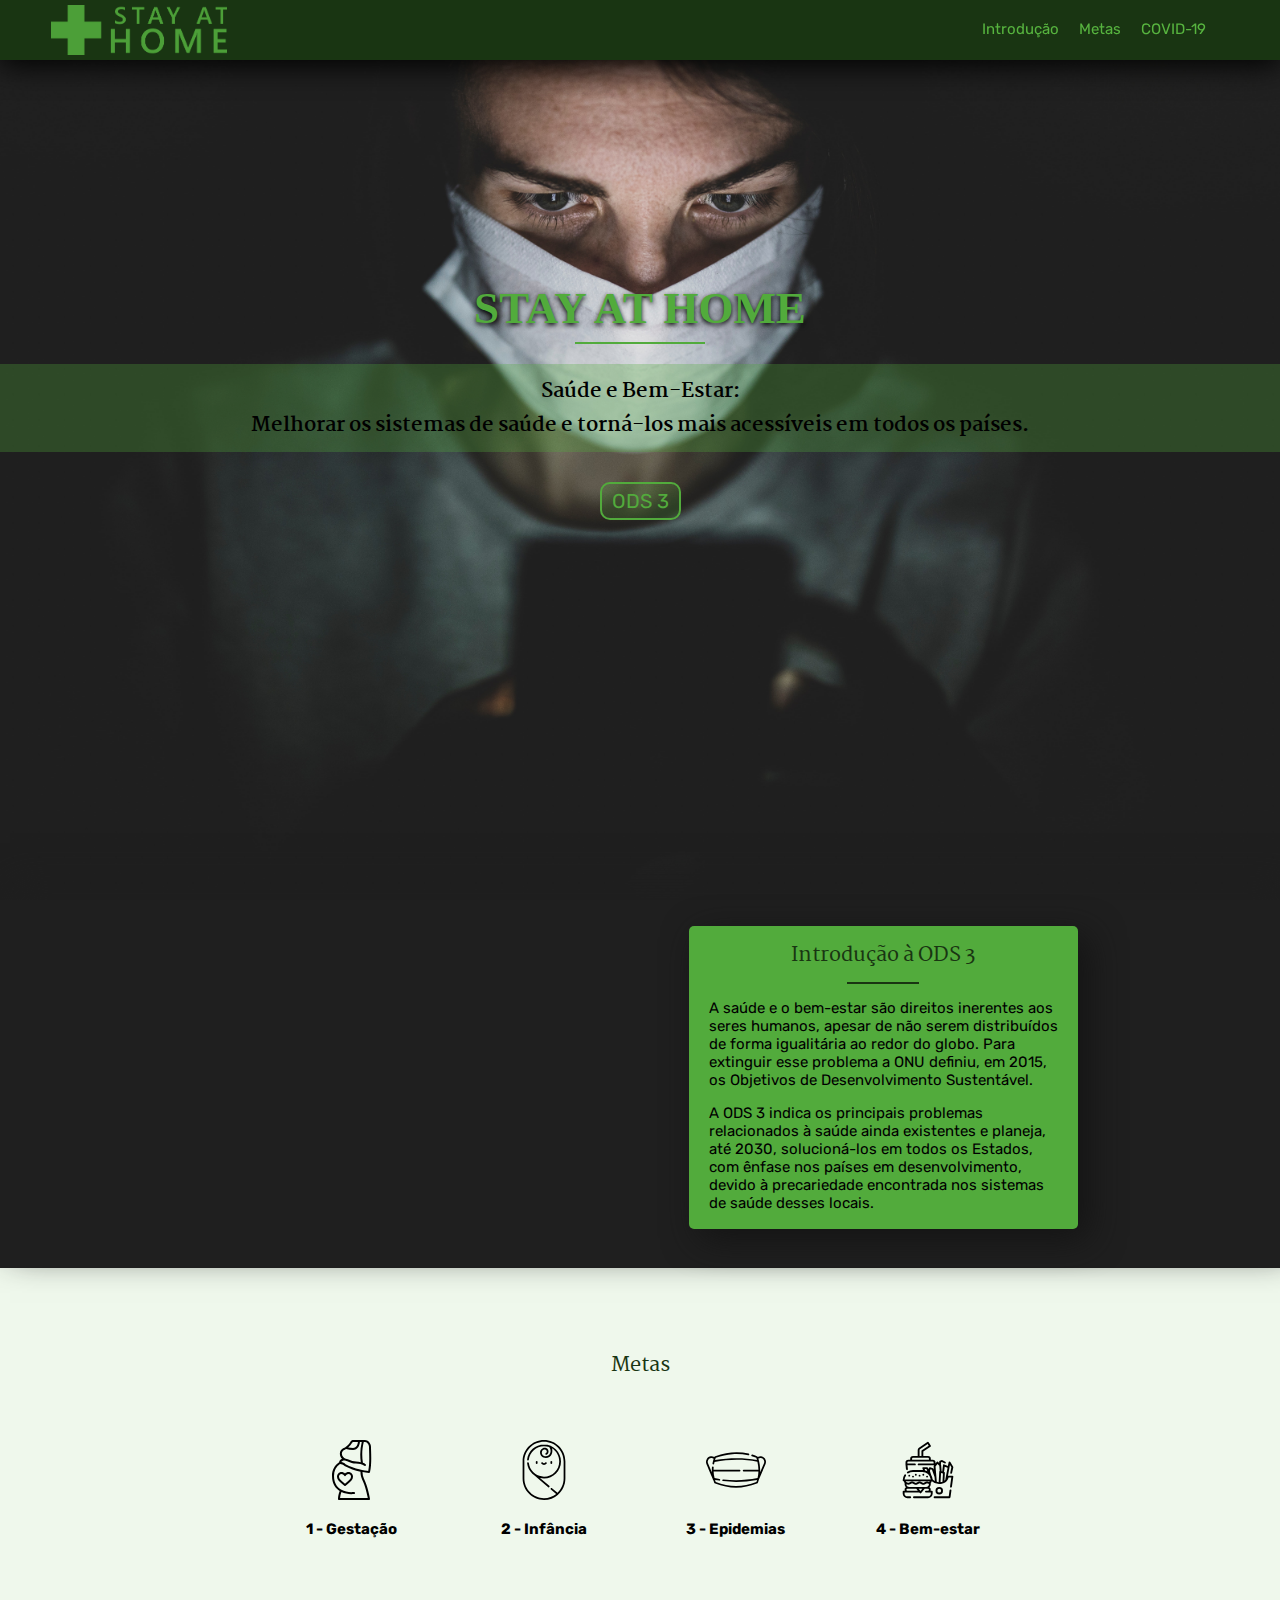
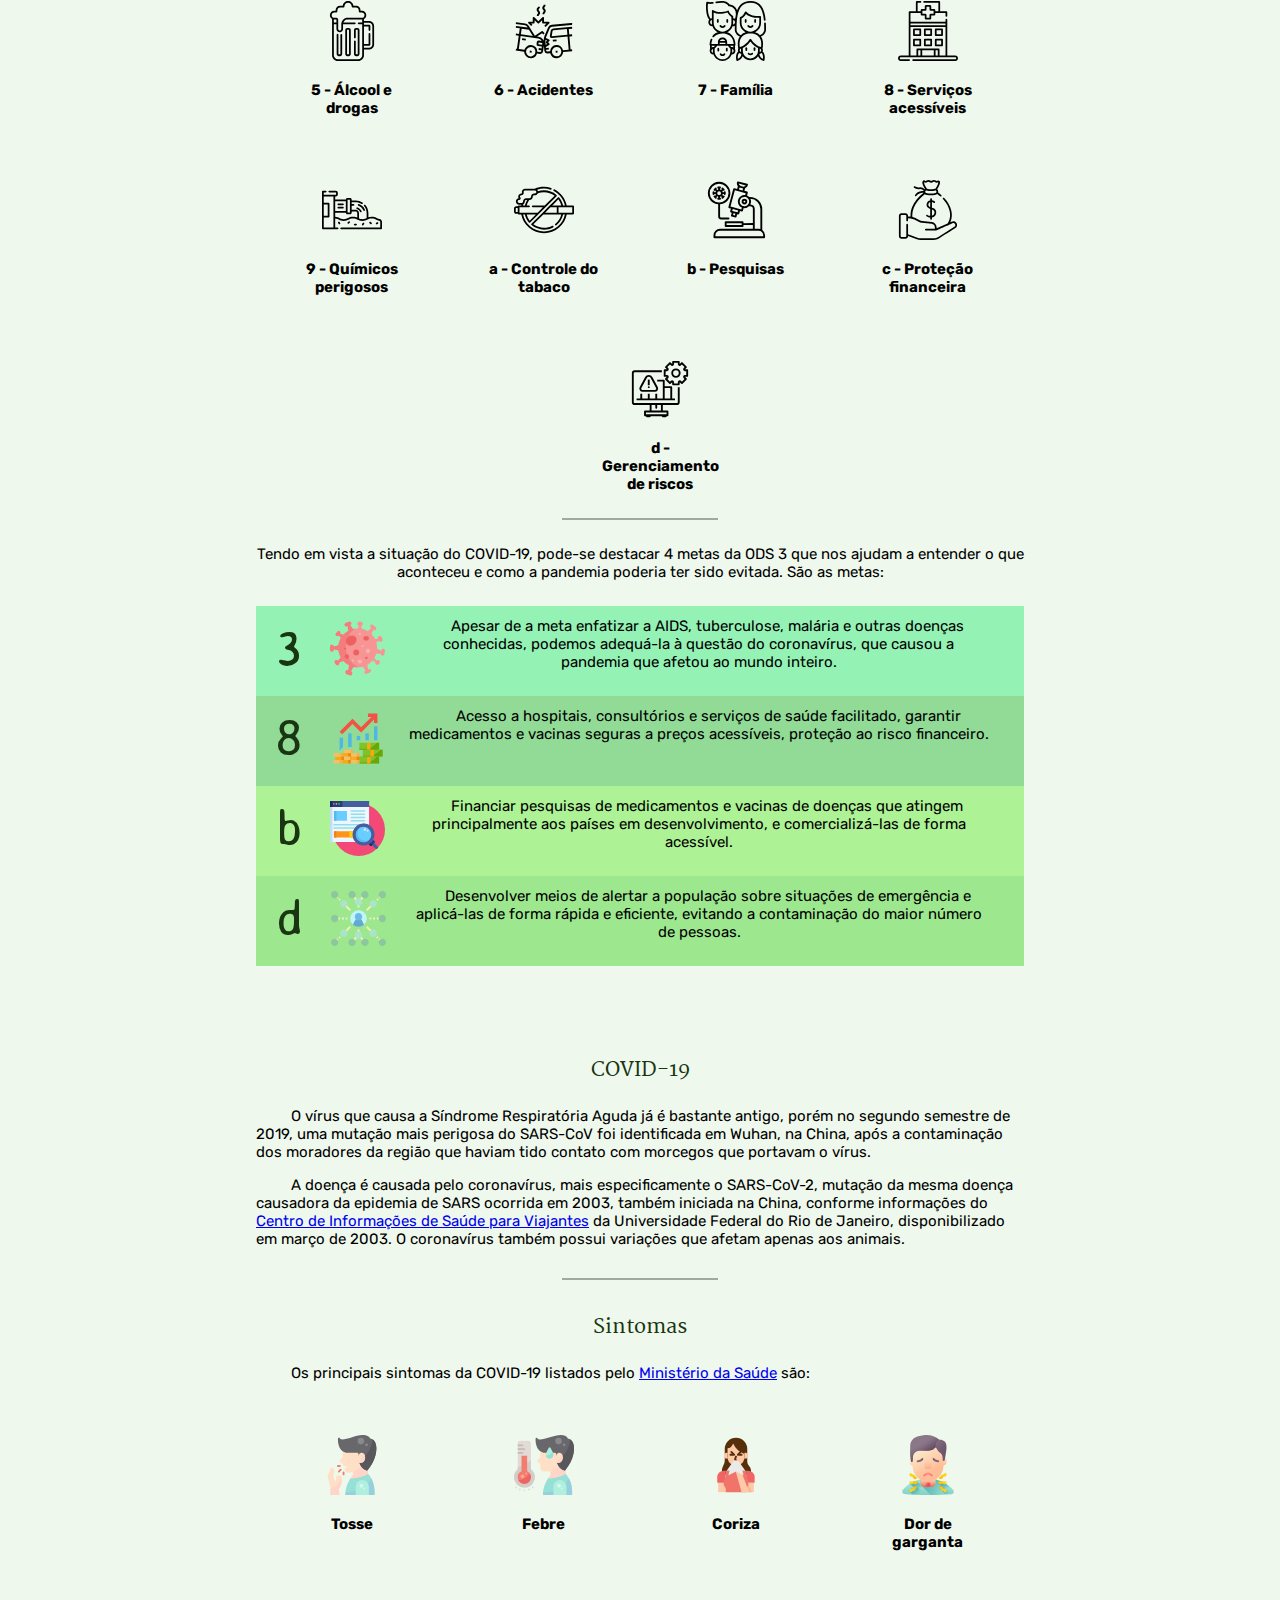
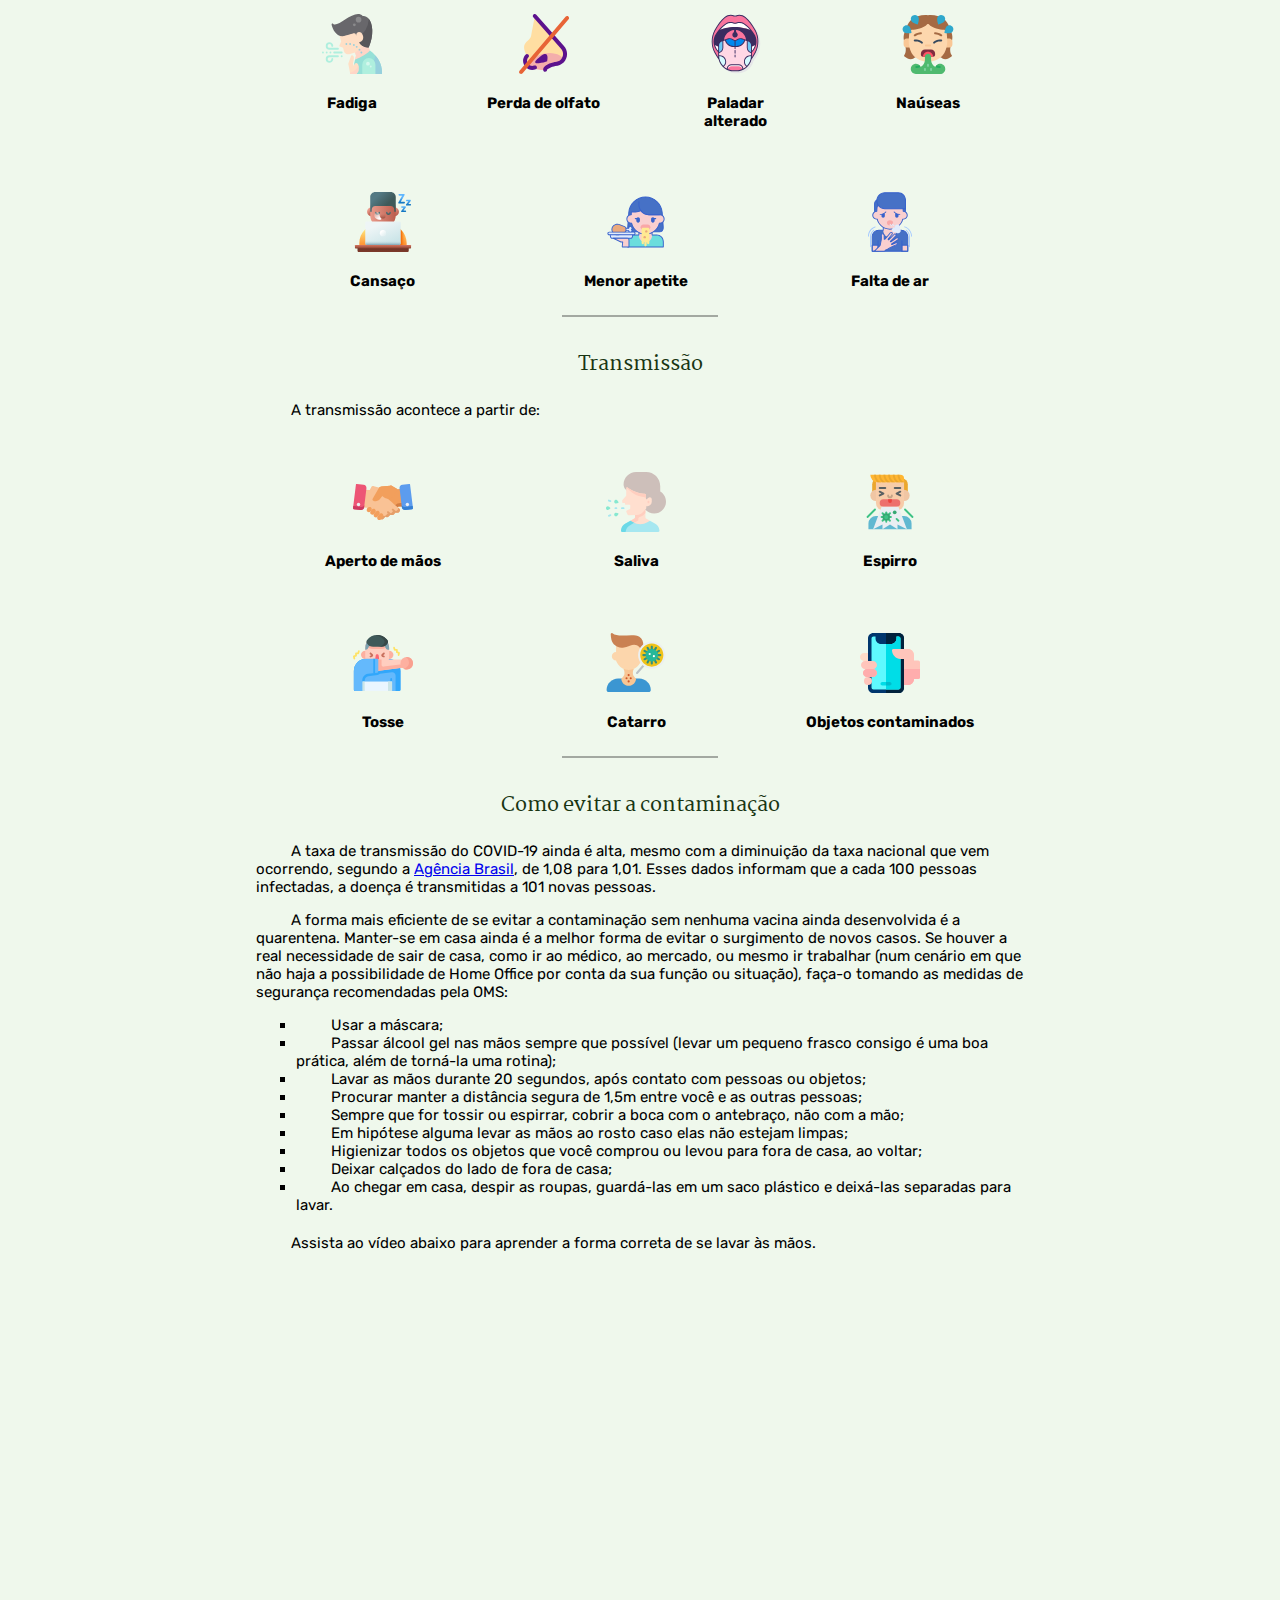
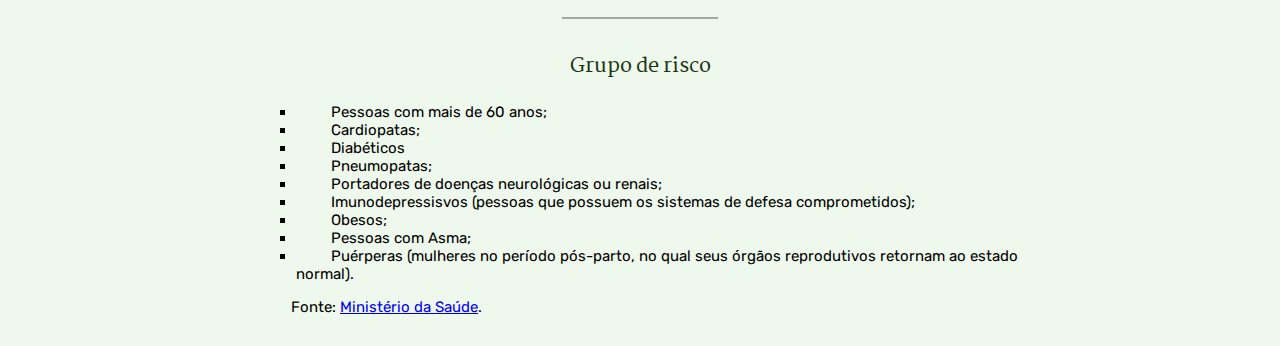
<file: index.html>
<html>
    <head>
        <meta charset="utf-8" />
        <link rel="stylesheet" href="style.css" />
        <title>MPS - Stay at Home</title>
        <meta name="viewport" content="width=device-width, initial-scale=1.0" />

    <!-- Favicon -->

        <link rel="apple-touch-icon" sizes="57x57" href="img/favicon/apple-icon-57x57.png">
        <link rel="apple-touch-icon" sizes="60x60" href="img/favicon/apple-icon-60x60.png">
        <link rel="apple-touch-icon" sizes="72x72" href="img/favicon/apple-icon-72x72.png">
        <link rel="apple-touch-icon" sizes="76x76" href="img/favicom/apple-icon-76x76.png">
        <link rel="apple-touch-icon" sizes="114x114" href="img/favicom/apple-icon-114x114.png">
        <link rel="apple-touch-icon" sizes="120x120" href="img/favicon/apple-icon-120x120.png">
        <link rel="apple-touch-icon" sizes="144x144" href="img/favicon/apple-icon-144x144.png">
        <link rel="apple-touch-icon" sizes="152x152" href="img/favicon/apple-icon-152x152.png">
        <link rel="apple-touch-icon" sizes="180x180" href="img/favicon/apple-icon-180x180.png">
        <link rel="icon" type="image/png" sizes="192x192"  href="img/favicon/android-icon-192x192.png">
        <link rel="icon" type="image/png" sizes="32x32" href="img/favicon/favicon-32x32.png">
        <link rel="icon" type="image/png" sizes="96x96" href="img/favicon/favicon-96x96.png">
        <link rel="icon" type="image/png" sizes="16x16" href="img/favicon/favicon-16x16.png">
        <link rel="manifest" href="img/favicon/manifest.json">
        <meta name="msapplication-TileColor" content="#4c9f38">
        <meta name="msapplication-TileImage" content="img/favicon/ms-icon-144x144.png">
        <meta name="theme-color" content="#4c9f38">

    </head>

    <body>

    <!-- Cabeçalho: Logo + Menu -->

        <header>
            <a href="#capa"
                <div id="poslogo" class="sec">
                    <img id="logo" src="img/logo.png" alt="Stay at Home" title="Stay at Home - clique aqui para voltar ao início da página" />
                </div>
            </a>
                <ul id="menu">
                    <li class="lin j"><a class="lin" href="#acao">Introdução</a></li>
                    <li class="lin j"><a class="lin" href="#queb">Metas</a></li>
                    <li class="lin j"><a class="lin" href="#covid19">COVID-19</a></li>
                </ul>
        </header>

    <!-- Tela inicial: Capa + Títulos -->

        <div id="capa">
            <h1 id="titulo">STAY AT HOME</h1>
                <hr id="linhacapa">
            <h2 id="subtitulo">Saúde e Bem-Estar:<br>Melhorar os sistemas de saúde e torná-los mais acessíveis em todos os países. </h2>
            <a id="acao" class="cor" href="https://nacoesunidas.org/pos2015/ods3/" target="_blank" title="Visite a página da ODS 3">ODS 3</a>
        </div>

    <!-- Introdução ODS 3: Vídeo + Intro -->

        <section id="intro" class="secao" style="background-color: #1f1f1f;">
            <div class="coluna dois">
                <iframe width="100%" height="315px" src="https://www.youtube.com/embed/o0UHmANCvTQ" frameborder="0" allow="accelerometer; autoplay; encrypted-media; gyroscope; picture-in-picture" allowfullscreen></iframe>
            </div>
            <div class="coluna dois">
                <div class="caixa">
                    <h3 id="sub">Introdução à ODS 3</h3>
                        <hr id="linhaintro">
                    <div style="text-indent: 0;" class="format">
                        <p>A saúde e o bem-estar são direitos inerentes aos seres humanos, apesar de não serem distribuídos de forma igualitária ao redor do globo. Para extinguir esse problema a ONU definiu, em 2015, os Objetivos de Desenvolvimento Sustentável. </p>
                        <p>A ODS 3 indica os principais problemas relacionados à saúde ainda existentes e planeja, até 2030, solucioná-los em todos os Estados, com ênfase nos países em desenvolvimento, devido à precariedade encontrada nos sistemas de saúde desses locais. </p>
                    </div>
                </div>
            </div>
        </section>

    <!-- Metas: Ícones -->

            <div id="quebra">
                <hr id="queb">
            </div>
        <section class="transf">
            <h3 class="sep">Metas</h3>
                <div class="coluna quatro espaco">
                    <center>
                        <img class="tamanho" src="img/metas/svg/001-pregnant.svg" alt="Gestante" />
                    </center>
                        <h4 class="mets">1 - Gestação</h4>
                </div>
                <div class="coluna quatro espaco">
                    <center>
                        <img class="tamanho" src="img/metas/svg/002-baby.svg" alt="Criança recém-nascida" />
                    </center>
                        <h4 class="mets">2 - Infância</h4>
                </div>
                <div class="coluna quatro espaco">
                    <center>
                        <img class="tamanho" src="img/metas/svg/003-face-mask.svg" alt="Máscara" />
                    </center>
                        <h4 class="mets">3 - Epidemias</h4>
                </div>
                <div class="coluna quatro espaco"> 
                    <center>
                        <img class="tamanho" src="img/metas/svg/004-fast-food.svg" alt="Lanche" />
                    </center>
                        <h4 class="mets">4 - Bem-estar</h4>
                </div>
                <div class="coluna quatro espaco">
                    <center>
                        <img class="tamanho" src="img/metas/svg/005-beer.svg" alt="Copo de bebida" />
                    </center>
                        <h4 class="mets">5 - Álcool e drogas</h4>
                </div>
                <div class="coluna quatro espaco">
                    <center>
                        <img class="tamanho" src="img/metas/svg/006-accident.svg" alt="Acidente" />
                    </center>
                        <h4 class="mets">6 - Acidentes</h4>
                </div>
                <div class="coluna quatro espaco">
                    <center>
                        <img class="tamanho" src="img/metas/svg/007-family.svg" alt="Família" />
                    </center>
                        <h4 class="mets">7 - Família</h4>
                </div>
                <div class="coluna quatro espaco">
                    <center>
                        <img class="tamanho" src="img/metas/svg/008-hospital.svg" alt="Hospital" />
                    </center>
                        <h4 class="mets">8 - Serviços acessíveis</h4>
                </div>
                <div class="coluna quatro espaco">
                    <center>
                        <img class="tamanho" src="img/metas/svg/009-waste-water.svg" alt="Esgoto sendo liberado no rio" />
                    </center>
                        <h4 class="mets">9 - Químicos perigosos</h4>
                </div>
                <div class="coluna quatro espaco">
                    <center>
                        <img class="tamanho" src="img/metas/svg/010-no-smoking.svg" alt="Placa de proibição ao uso do cigarro" />
                    </center>
                        <h4 class="mets">a - Controle do tabaco</h4>
                </div>
                <div class="coluna quatro espaco">
                    <center>
                        <img class="tamanho" src="img/metas/svg/011-research.svg" alt="Microscópio" />
                    </center>
                        <h4 class="mets">b - Pesquisas</h4>
                </div>
                <div class="coluna quatro espaco">
                    <center>
                        <img class="tamanho" src="img/metas/svg/012-money.svg" alt="Saco de dinheiro" />
                    </center>
                        <h4 class="mets">c - Proteção financeira</h4>
                </div>
                <div class="coluna centro espaco">
                    <center>
                        <img class="tamanho" src="img/metas/svg/013-risk.svg" alt="Risco" />
                    </center>
                        <h4 class="mets">d - Gerenciamento de riscos</h4>
                </div>
                    <hr class="linha">

    <!-- Metas relacionadas ao COVID-19: Ícones + Resumos -->

            <p id="inic">Tendo em vista a situação do COVID-19, pode-se destacar 4 metas da ODS 3 que nos ajudam a entender o que aconteceu e como a pandemia poderia ter sido evitada. São as metas:</p>
                <div class="tamanhocaixa" style="background: #94F2B5;">
                        <p class="numero imgesq">3</p>
                            <img class="size imgesq" src="img/covidmetas/svg/001-coronavirus.svg" alt="Corona Vírus" />
                        <p class="resumo"><b class="see">3:</b> Apesar de a meta enfatizar a AIDS, tuberculose, malária e outras doenças conhecidas, podemos adequá-la à questão do coronavírus, que causou a pandemia que afetou ao mundo inteiro. </p>
                </div>
                <div class="tamanhocaixa" style="background: #91DB96;">
                        <p class="numero imgesq">8</p>
                            <img class="size imgesq" src="img/covidmetas/svg/002-stock.svg" alt="Gráfico" />
                        <p class="resumo"><b class="see">8:</b> Acesso a hospitais, consultórios e serviços de saúde facilitado, garantir medicamentos e vacinas seguras a preços acessíveis, proteção ao risco financeiro. </p>
                </div>
                <div class="tamanhocaixa" style="background: #ADF294;">
                        <p class="numero imgesq">b</p>
                            <img class="size imgesq" src="img/covidmetas/svg/003-seo.svg" alt="Pesquisa" />
                        <p class="resumo"><b class="see">b:</b> Financiar pesquisas de medicamentos e vacinas de doenças que atingem principalmente aos países em desenvolvimento, e comercializá-las de forma acessível.</p>
                </div>
                <div class="tamanhocaixa" style="background: #9DE88E;">
                        <p class="numero imgesq">d</p>
                            <img class="size imgesq" src="img/covidmetas/svg/004-viral-marketing.svg" alt="Contaminação" />
                        <p class="resumo"><b class="see">d:</b> Desenvolver meios de alertar a população sobre situações de emergência e aplicá-las de forma rápida e eficiente, evitando a contaminação do maior número de pessoas.</p>
                </div>

    <!-- Projeto -->

        </section>
                <hr id="covid19" style="visibility: hidden; margin-bottom: 37px;">
        <section class="transf">
            <h3 style="margin-top: 10px;" class="sep">COVID-19</h3>
                <div class="format">
                    <p>O vírus que causa a Síndrome Respiratória Aguda já é bastante antigo, porém no segundo semestre de 2019, uma mutação mais perigosa do SARS-CoV foi identificada em Wuhan, na China, após a contaminação dos moradores da região que haviam tido contato com morcegos que portavam o vírus.</p>
                    <p>A doença é causada pelo coronavírus, mais especificamente o SARS-CoV-2, mutação da mesma doença causadora da epidemia de SARS ocorrida em 2003, também iniciada na China, conforme informações do <a href="http://www.cives.ufrj.br/informes/sars/sars-it.html" target="_blank" title="Cives">Centro de Informações de Saúde para Viajantes</a> da Universidade Federal do Rio de Janeiro, disponibilizado em março de 2003. O coronavírus também possui variações que afetam apenas aos animais.</p>
                </div>
                    <center>
                        <hr class="linha">
                    </center>

    <!-- Sintomas -->
                
            <h3 class="sep">Sintomas</h3>
                <div class="format">
                    <p>Os principais sintomas da COVID-19 listados pelo <a href="https://coronavirus.saude.gov.br/sobre-a-doenca#o-que-e-covid" target="_blank" title="COVID-19, Ministério da Saúde" alt="Ministério da Saúde">Ministério da Saúde</a> são: </p>
                </div>
                    <div class="coluna quatro espaco">
                        <center>
                            <img class="tamanho" src="img/sintomas/svg/cough.svg" alt="Tosse" />
                        </center>
                            <h4 class="mets">Tosse</h4>
                    </div>
                    <div class="coluna quatro espaco">
                        <center>
                            <img class="tamanho" src="img/sintomas/svg/fever.svg" alt="Febre" />
                        </center>
                            <h4 class="mets">Febre</h4>
                    </div>
                    <div class="coluna quatro espaco">
                        <center>
                            <img class="tamanho" src="img/sintomas/svg/cough (1).svg" alt="Coriza" />
                        </center>
                            <h4 class="mets">Coriza</h4>
                    </div>
                    <div class="coluna quatro espaco">
                        <center>
                            <img class="tamanho" src="img/sintomas/svg/sore-throat.svg" alt="Dor de garganta" />
                        </center>
                            <h4 class="mets">Dor de garganta</h4>
                    </div>
                    <div class="coluna quatro espaco">
                        <center>
                            <img class="tamanho" src="img/sintomas/svg/breathing.svg" />
                        </center>
                            <h4 class="mets">Fadiga</h4>
                    </div>
                    <div class="coluna quatro espaco">
                        <center>
                            <img class="tamanho" src="img/sintomas/svg/nose.svg" />
                        </center>
                            <h4 class="mets">Perda de olfato</h4>
                    </div>
                    <div class="coluna quatro espaco">
                        <center>
                            <img class="tamanho" src="img/sintomas/svg/mouth.svg" />
                        </center>
                            <h4 class="mets">Paladar alterado</h4>
                    </div>
                    <div class="coluna quatro espaco">
                        <center>
                            <img class="tamanho" src="img/sintomas/svg/scared.svg" />
                        </center>
                            <h4 class="mets">Naúseas</h4>
                    </div>
                    <div class="coluna tres espaco">
                        <center>
                            <img class="tamanho" src="img/sintomas/svg/sleepy.svg" />
                        </center>
                            <h4 class="mets">Cansaço</h4>
                    </div>
                    <div class="coluna tres espaco">
                        <center>
                            <img class="tamanho" src="img/sintomas/svg/eating-disorder.svg" />
                        </center>
                            <h4 class="mets">Menor apetite</h4>
                    </div>
                    <div class="coluna tres espaco">
                        <center>
                            <img class="tamanho" src="img/sintomas/svg/difficulty-breathing.svg" />
                        </center>
                            <h4 class="mets">Falta de ar</h4>
                    </div>
                        <hr style="visibility: hidden; margin: 0;">
                        <hr class="linha">

    <!-- Transmissão -->

            <h3 class="sep">Transmissão</h3>
                <div class="format">
                    <p>A transmissão acontece a partir de: </p>
                </div>
                    <div class="coluna tres espaco">
                        <center>
                            <img class="tamanho" alt="Aperto de mãos" src="img/transmissao/handshake.svg" />
                        </center>
                            <h4 class="mets">Aperto de mãos</h4>
                    </div>
                    <div class="coluna tres espaco">
                        <center>
                            <img class="tamanho" src="img/transmissao/sneeze.svg" alt="Mulher espirrando e liberando saliva" />
                        </center>
                            <h4 class="mets">Saliva</h4>
                    </div>
                    <div class="coluna tres espaco">
                        <center>
                            <img class="tamanho" src="img/transmissao/cough (1).svg" alt="Garoto espirrando sem se proteger" />
                        </center>
                            <h4 class="mets">Espirro</h4>
                    </div>
                    <div class="coluna tres espaco">
                        <center>
                            <img class="tamanho" src="img/transmissao/cough.svg" alt="Homem tossindo e cobrindo a boca" />
                        </center>
                            <h4 class="mets">Tosse</h4>
                    </div>
                    <div class="coluna tres espaco">
                        <center>
                            <img class="tamanho" src="img/transmissao/sore-throat.svg" alt="Garoto com obstrução na garganta" />
                        </center>
                            <h4 class="mets">Catarro</h4>
                    </div>
                    <div class="coluna tres espaco">
                        <center>
                            <img class="tamanho" src="img/transmissao/smartphone.svg" alt="Smartphone" />
                        </center>
                            <h4 class="mets">Objetos contaminados</h4>
                    </div>
                        <center>
                            <hr class="linha">
                        </center>

    <!-- Como evitar a contaminação -->

            <h3 class="sep">Como evitar a contaminação</h3>
                <div class="format">
                    <p>A taxa de transmissão do COVID-19 ainda é alta, mesmo com a diminuição da taxa nacional que vem ocorrendo, segundo a <a href="https://agenciabrasil.ebc.com.br/saude/noticia/2020-08/taxa-de-transmissao-da-covid-19-no-brasil-cai-para-101-diz-estudo" target="_blank" title="Agência Brasil" alt="Agência Brasil" >Agência Brasil</a>, de 1,08 para 1,01. Esses dados informam que a cada 100 pessoas infectadas, a doença é transmitidas a 101 novas pessoas.</p>
                    <p>A forma mais eficiente de se evitar a contaminação sem nenhuma vacina ainda desenvolvida é a quarentena. Manter-se em casa ainda é a melhor forma de evitar o surgimento de novos casos. Se houver a real necessidade de sair de casa, como ir ao médico, ao mercado, ou mesmo ir trabalhar (num cenário em que não haja a possibilidade de Home Office por conta da sua função ou situação), faça-o tomando as medidas de segurança recomendadas pela OMS:</p>
                        <ul style="list-style: square;">
                            <li>Usar a máscara;</li>
                            <li>Passar álcool gel nas mãos sempre que possível (levar um pequeno frasco consigo é uma boa prática, além de torná-la uma rotina);</li>
                            <li>Lavar as mãos durante 20 segundos, após contato com pessoas ou objetos;</li>
                            <li>Procurar manter a distância segura de 1,5m entre você e as outras pessoas;</li>
                            <li>Sempre que for tossir ou espirrar, cobrir a boca com o antebraço, não com a mão;</li>
                            <li>Em hipótese alguma levar as mãos ao rosto caso elas não estejam limpas;</li>
                            <li>Higienizar todos os objetos que você comprou ou levou para fora de casa, ao voltar;</li>
                            <li>Deixar calçados do lado de fora de casa;</li>
                            <li>Ao chegar em casa, despir as roupas, guardá-las em um saco plástico e deixá-las separadas para lavar.</li>
                        </ul>
                    <p style="margin: 20px 0;" class="format">Assista ao vídeo abaixo para aprender a forma correta de se lavar às mãos.</p>
                        <iframe width="100%" height="315" src="https://www.youtube.com/embed/4UyucwRzp00" frameborder="0" allow="accelerometer; autoplay; clipboard-write; encrypted-media; gyroscope; picture-in-picture" allowfullscreen></iframe>
                </div>
                    <center>
                        <hr class="linha">
                    </center>

    <!-- Grupo de Risco -->

            <h3 class="sep">Grupo de risco</h3>
                <div class="format">
                    <ul style="list-style: square;">
                        <li>Pessoas com mais de 60 anos;</li>
                        <li>Cardiopatas;</li>
                        <li>Diabéticos</li>
                        <li>Pneumopatas;</li>
                        <li>Portadores de doenças neurológicas ou renais;</li>
                        <li>Imunodepressisvos (pessoas que possuem os sistemas de defesa comprometidos);</li>
                        <li>Obesos;</li>
                        <li>Pessoas com Asma;</li>
                        <li>Puérperas (mulheres no período pós-parto, no qual seus órgãos reprodutivos retornam ao estado normal).</li>
                    </ul>
                    <p>Fonte: <a href="https://www.saude.gov.br/noticias/agencia-saude/46764-coronavirus-43-079-casos-e-2-741-mortes" target="_blank" title="Ministério da Saúde" alt="Ministério da Saúde" >Ministério da Saúde</a>.</p>
                </div>
        </section>
    </body>
</html>
</file>
<file: style.css>
/** Fontes **/

@import url('https://fonts.googleapis.com/css?family=Martel&display=swap');
@import url('https://fonts.googleapis.com/css?family=Rubik&display=swap');
@import url('https://fonts.googleapis.com/css?family=Averia+Sans+Libre&display=swap');

/** Corpo **/

html, body {
    margin: 0;
    background: #eff8ec;
}

/** Cabeçalho **/

header {
    height: 60px;
    width: 100%;
    background: #193512;
    box-shadow: 0px 5px 30px black;
    position: fixed;
    z-index: 10;
}
#logo {
    height: 50px;
    padding: 5px 0 5px 8%;
}
#menu {
    font-family: "Rubik";
    font-size: 15px;
    float: right;
    margin-top: 0;
    margin-bottom: 0;
    margin-right: 5%;
    padding-left: 0;
}
.sec {
    position: relative;
    float: left;
    width: 50%;
}
.j {
    color: #57b43f;
    margin: 0;
    float: left;
    list-style: none;
    text-decoration: none;
}
.lin:link, .lin:visited {
    color: #57b43f;
    display: inline-block;
    text-decoration: none;
    padding: 20px 10px 22px 10px;
}
.lin:hover, .lin:active {
    background-color: #57b43f;
    color: #193512;
    border: 1px;
    text-decoration: none;
}

/** Capa **/

#capa {
    background: url("img/pexels-engin-akyurt-4031909.jpg");
    height: 100%;
    text-align: center;
    background-size: cover;
    display: block;
    background-position: center;
}
#linhacapa {
    width: 10%;
    margin-bottom: 20px;
    border-color: #52AB3C;
    border-width: 1px;
    border-style: solid;
}
#titulo {
    font-family: "Segoe UI";
    font-size: 45px;
    color: #52AB3C;
    text-shadow: 0px 2px 5px black;
    padding-top: 22%;
    margin: 0;
}
#subtitulo {
    font-family: "Martel";
    font-size: 20px;
    color: black;
    padding: 10px;
    border: 1px;
    background: rgb(82, 171, 60, .3);
    margin: 0;
}
#acao {
    font-family: "Rubik";
    font-size: 20px;
    margin-top: 30px;
    text-decoration: none;
}
.cor:link, .cor:visited {
    padding: 5px 10px 5px 10px;
    color: #52AB3C;
    display: inline-block;
    border: 2px solid #52AB3C;
    border-radius: 10px;
    background-color: rgb(82, 171, 60, .2);
    text-decoration: none;
}
.cor:hover, .cor:active {
    background-color: #52AB3C;
    color: #2D5E21;
    border: 2px solid #2D5E21;
    border-radius: 10px;    
    text-decoration: none;
}

/** Introdução **/

#intro {
    padding: 2% 14% 2% 14%;
    float: left;
    box-shadow: 10px -15px 35px #1f1f1f;
}
.secao {
    padding: 2% 4% 2% 4%;
}
.caixa {
    padding: 2px 20px 2px 20px;
    margin: 0;
    border: 1px;
    border-radius: 5px;
    background: #52AB3C;
    box-shadow: 10px 10px 35px #141414;
}
#sub {
    font-family: "Martel";
    font-size: 20px;
    font-weight: 600;
    text-align: center;
    margin: 10px 0;
    color: #193512;
}
#linhaintro {
    width: 20%;
    border-color: #193512;
    border-width: 1px;
    border-style: solid;
}

/** Colunas **/

.coluna {
    float: left;
    padding: 0 5%;
    position: relative;
    text-align: center;
}
.dois {
    width: 40%;
}
.tres {
    width: 23%;
}
.quatro {
    width: 15%;
}
.centro {
    float: left;
    margin-left: 40%;
    margin-right: 40%;
}
.espaco {
    margin-top: 30px;
}

/** Metas: Ícones **/

#quebra {
    background-color: #1f1f1f;
    margin: 0;
}
#queb {
    width: 90%;
    border-color: black;
    visibility: hidden;
    border-width: 1px;
    border-style: solid;
    margin: 0;
    margin-bottom: 35px;
}
.transf {
    margin: 0;
    padding: 15px 20%;
}
.sep {
    font-family: "Martel";
    font-size: 20px;
    font-weight: 600;
    color: #193512;
    text-align: center;
    margin-top: 30px;
}
.linha {
    width: 20%;
    border-color: rgb(51, 51, 51,.4);
    border-width: 1px;
    border-style: solid;
    margin-top: 30px;
}
.tamanho {
    width: 60px;
    padding-top: 8px;
}

/** Formatação **/

#inic {
    font-family: "Rubik";
    font-size: 15px;
    color: black;
    margin: 25px 0;
    text-align: center;
}
.format {
    font-family: "Rubik";
    font-size: 15px;
    text-align: left;
    text-indent: 35px;
    color: black;
}
.mets {
    font-family: "Rubik";
    font-size: 15px;
    color: black;
    text-align: center;
    padding-bottom: 5px;
}
.numero {
    font-family: "Averia Sans Libre";
    font-size: 50px;
    color: #193512;
    font-weight: 500;
    margin: 0;
    padding: 5px;
    line-height: 0;
    transform: translateY(35px);
}
.tamanhocaixa {
    height: 80px;
    padding: 0px 15px 10px 15px;
    margin: 0;
}
.size {
    width: 55px;
    padding: 3px;
    transform: translateY(12px);
    margin: 0 20px;
}
.imgesq {
    float: left;
}
.resumo {
    font-family: "Rubik";
    font-size: 15px;
    color: black;
    padding: 13px 20px;
    text-align: center;
    margin: 0;
    transform: translateY(10px);
}
.see {
    visibility: hidden;
}

/** Media Queries - Responsividade **/

@media all and (max-width: 1920px) {
    #intro {
        padding: 2% 25% 2% 25%;
        float: left;
        box-shadow: 10px -15px 35px #1f1f1f;
    }
}
@media all and (max-width: 1367px) {
    #intro {
        padding: 2% 12% 2% 12%;
        float: left;
        box-shadow: 10px -15px 35px #1f1f1f;
    }
    .resumo {
        transform: translateY(-2px);
    }
}
@media all and (max-width: 900px) {
    .transf {
        margin: 0;
        padding: 15px 10%;
    }
    .resumo {
        transform: translateY(-2px);
    }
}
@media all and (max-width: 800px) {
    .transf {
        margin: 0;
        padding: 15px 5%;
    }
}
@media all and (max-width: 600px) {
    #titulo {
        padding-top: 50%;
    }
    #intro {
        padding: 0 0 20px 0;
    }
    .coluna, .dois, .centro {
        display: block;
        width: 85%;
        padding: 0;
        margin: 10px auto;
        float: none;
    }
    .transf {
        padding: 20px;
    }
    .resumo {
        margin: 0 0 0 10px;
        padding: 3px 3px 3px 3px;
        text-align: left;
        transform: translateY(7px);

    }
    
}
@media all and (max-width: 553px) {
    #menu {
        visibility: hidden;
    }
    #logo {
        padding: 5px 0;
    }
    #poslogo {
        width: 100%;
        transform: translate(25%);
    }
    .tamanhocaixa {
        padding: 10px;
        height: 115px;
        display: block;
    }
    .see {
        visibility: visible;
    }
    .numero {
        visibility: hidden;
        margin: 0;
        padding: 0;
    }
    .size {
        width: 80px;
        margin-left: 0;
        padding-top: 15px;
        padding-bottom: 5px;
        transform: translateY(0);
    }
}
@media all and (max-width: 450px) {
    .tamanhocaixa {
        padding: 10px;
        height: 130px;
        display: block;
    }
    .resumo {
        transform: translateY(5px);
    }
}
@media all and (max-width: 407px) {
    .tamanhocaixa {
        padding: 10px;
        height: 165px;
        display: block;
    }
}
@media all and (max-width: 321px) {
    .tamanhocaixa {
        padding: 10px;
        height: 185px;
        display: block;
    }
}
</file>
